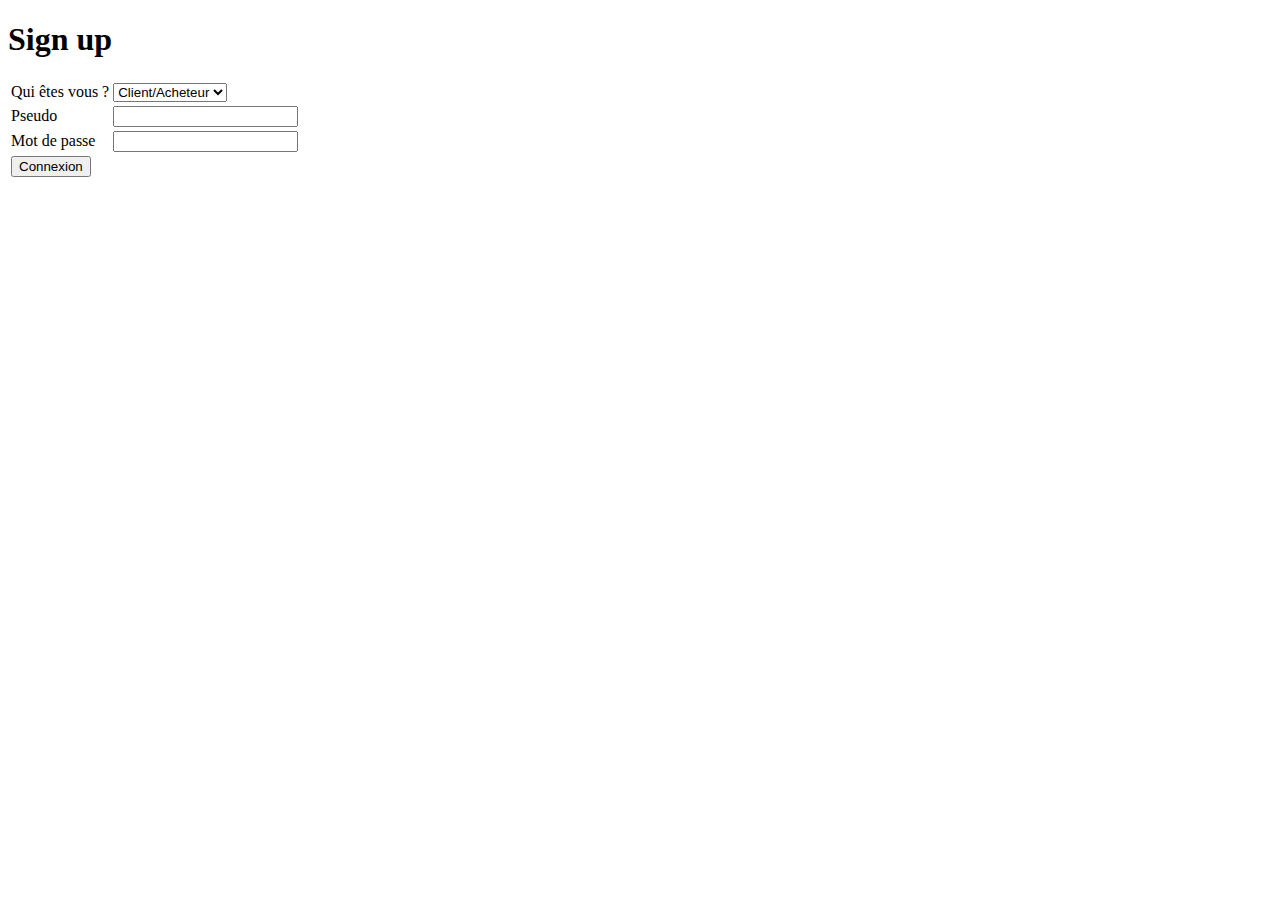
<file: connexion.html>
<!DOCTYPE html>
<html lang="fr">
<head>
    <meta charset="UTF-8">
    <meta name="viewport" content="width=device-width, initial-scale=1.0">
    <title>Log in</title>
    <script>
        
        function coo() {
            var xhttp = new XMLHttpRequest();
            var formData = new FormData(document.forms[0]);
            xhttp.onreadystatechange = function() { 
                if (this.readyState == 4 && this.status == 200) { 
                    document.getElementById("tg").innerHTML = this.responseText;
                } 
            }; 
            xhttp.open("POST", "signin.php", true); 
            xhttp.send(formData);
        }
    </script>
</head>
<body>
    <h1>Sign up</h1>
    
    <form method="post" id="login">
        <table>
            <tr>
                <td>Qui êtes vous ?</td>
                <td><select type="text" name="role" required>
                    <option value="client">Client/Acheteur</option>
                    <option value="vendeur">vendeur</option>
                </select></td>
            </tr>
            <tr>
                <td>Pseudo</td>
                <td><input type="text" name="pseudo" required></td>
            </tr>
            <tr>
                <td>Mot de passe</td>
                <td><input type="password" name="mdp" required></td>
            </tr>
            <tr>
                <td><input type="button" onclick="coo()" value="Connexion"></td>
            </tr>
        </table>
    </form>
    <div id="tg"></div>
</body>
</html>
</file>
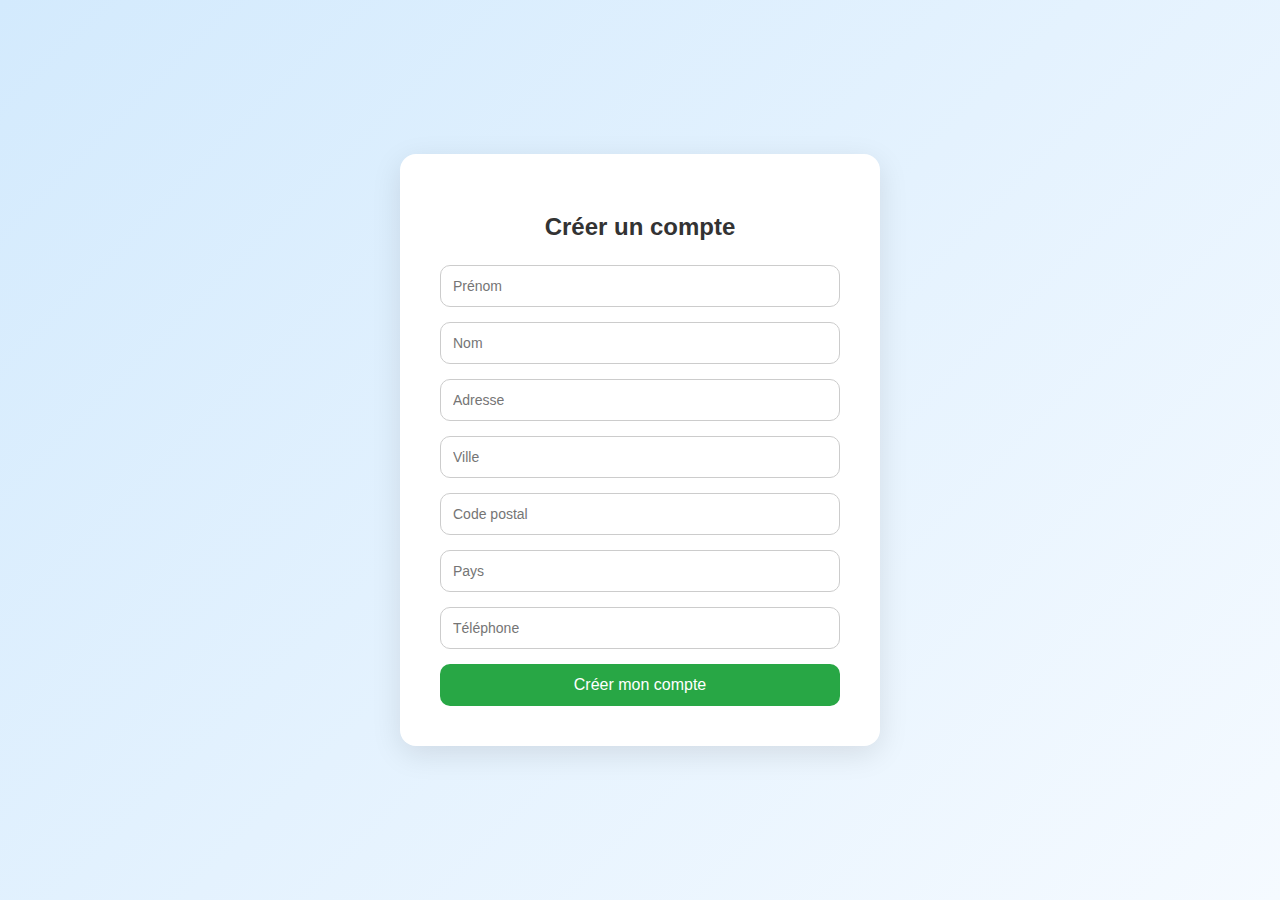
<file: create_acc.html>
<!DOCTYPE html>
<html lang="fr">
<head>
    <meta charset="UTF-8">
    <meta name="viewport" content="width=device-width, initial-scale=1.0">
    <title>Créer un compte</title>
    <link rel="stylesheet" href="create_acc.css">
</head>
<body>
    <div class="form-container">
        <h2>Créer un compte</h2>
        <form action="#" method="post">
            <input type="text" name="prenom" placeholder="Prénom" required>
            <input type="text" name="nom" placeholder="Nom" required>
            <input type="text" name="adresse" placeholder="Adresse" required>
            <input type="text" name="ville" placeholder="Ville" required>
            <input type="text" name="code_postal" placeholder="Code postal" required>
            <input type="text" name="pays" placeholder="Pays" required>
            <input type="tel" name="telephone" placeholder="Téléphone" required>
            <button type="submit">Créer mon compte</button>
        </form>
    </div>
</body>
</html>
</file>
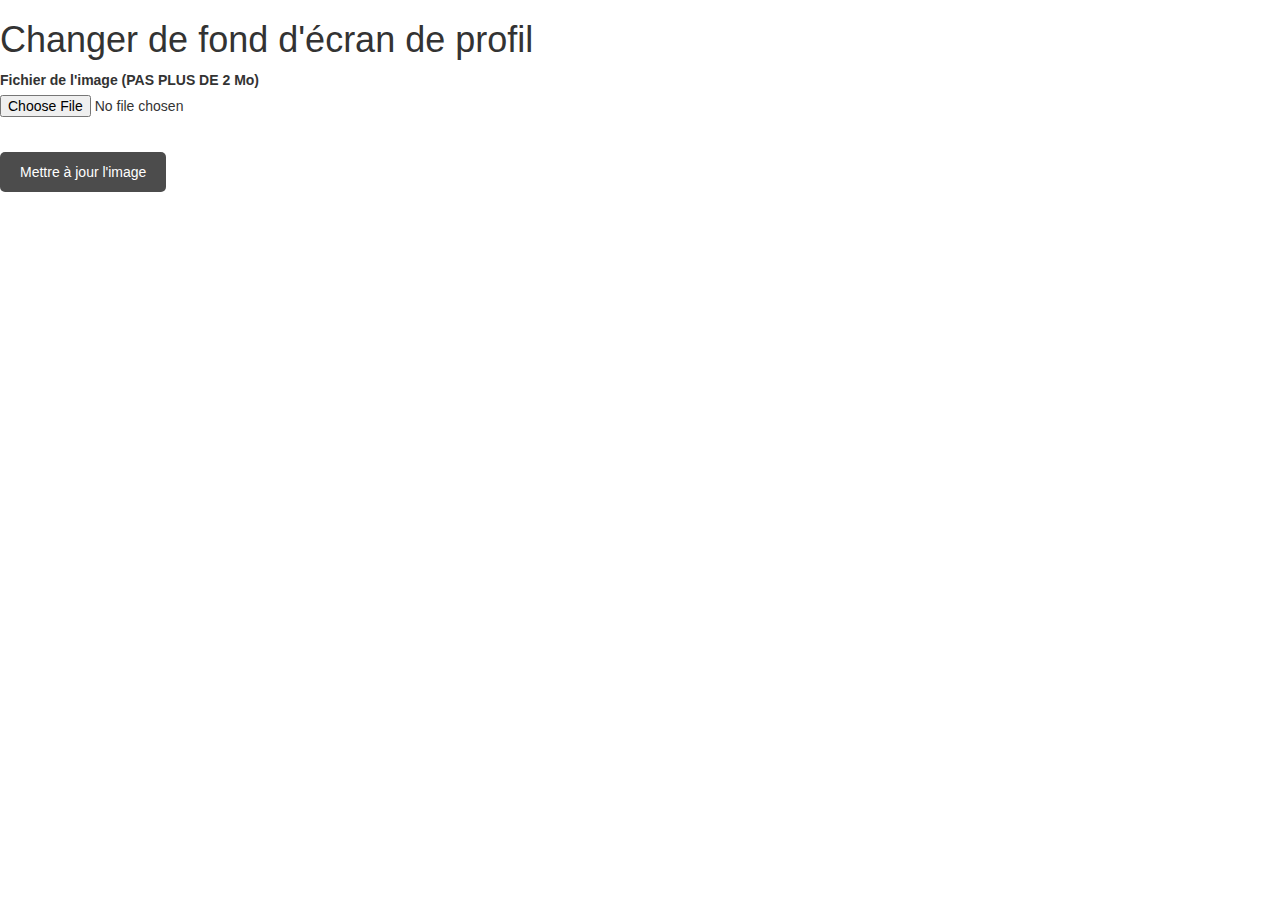
<file: imgFond.html>
<!DOCTYPE html>
<html lang="fr">
<head>
    <meta charset="UTF-8">
    <meta name="viewport" content="width=device-width, initial-scale=1.0">
    <link rel="stylesheet" href="styles.css">
	<link rel="stylesheet" href="styleProfil.css">
	<link rel="stylesheet" href="https://maxcdn.bootstrapcdn.com/bootstrap/3.4.1/css/bootstrap.min.css">
    <title>Profil</title>
    
</head>
<body>
    <h1>Changer de fond d'écran de profil</h1>
    <div >
        <form action="imgFond.php" method="post" enctype="multipart/form-data">
            <div class="form-group">
                <label for="image">Fichier de l'image (PAS PLUS DE 2 Mo)</label>
                <!-- <input type="text" id="image" name="image" required> -->
                <input type="file" id="image" name="image" accept="image/*" required>
            </div>
            <button class="change-bg-btn" type="submit">Mettre à jour l'image</button>
        </form>
    </div>
</body>
</html>
</file>
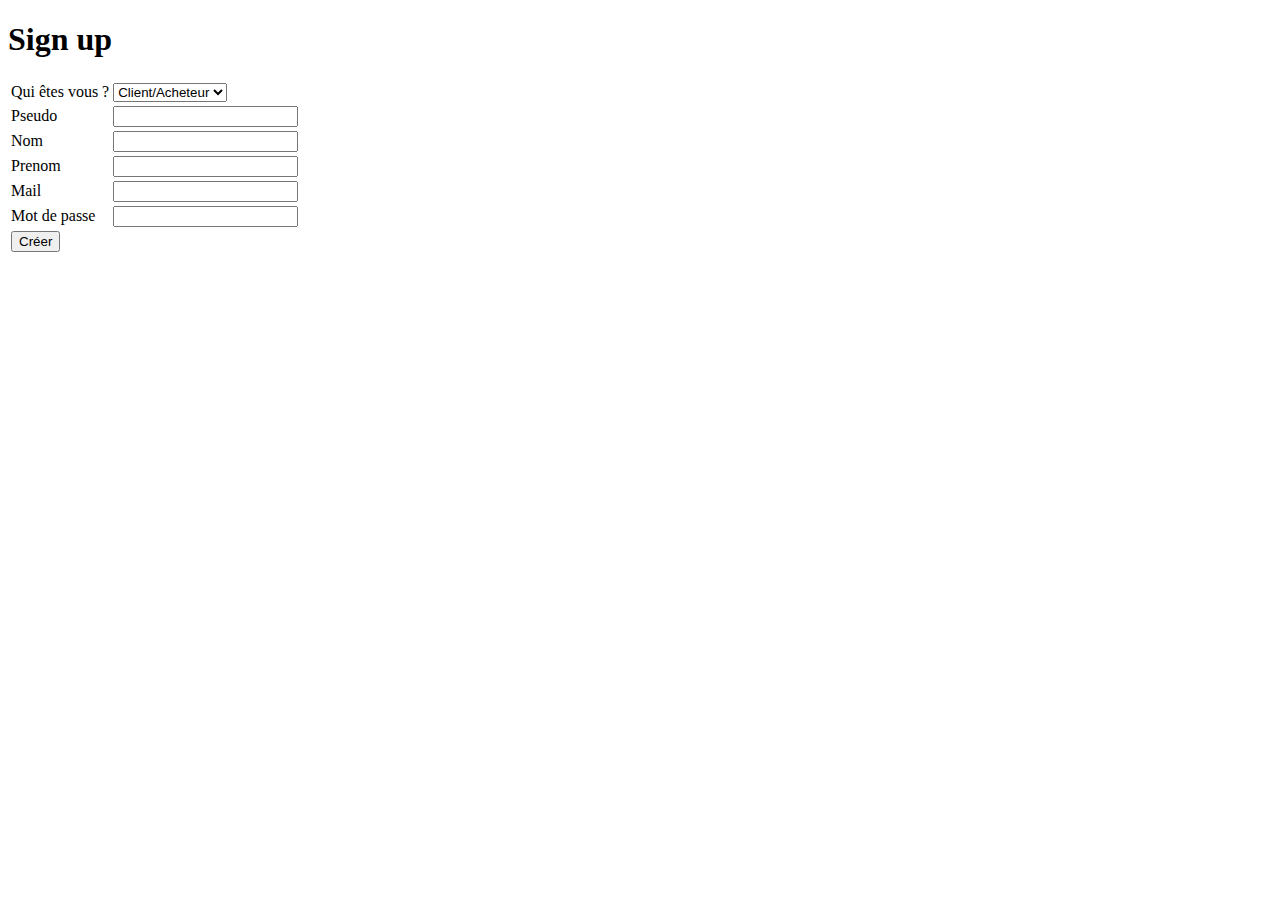
<file: inscription.html>
<!DOCTYPE html>
<html lang="fr">
<head>
    <meta charset="UTF-8">
    <meta name="viewport" content="width=device-width, initial-scale=1.0">
    <title></title>
    <script>
        
        function ajouter() {
            var xhttp = new XMLHttpRequest();
            var formData = new FormData(document.forms[0]);
            xhttp.onreadystatechange = function() { 
                if (this.readyState == 4 && this.status == 200) { 
                    document.getElementById("signup").innerHTML = this.responseText;
                } 
            }; 
            xhttp.open("POST", "signup.php", true); 
            xhttp.send(formData);
        }
    </script>
</head>
<body>
    <h1>Sign up</h1>
    
    <form method="post" id="tg">
        <table>
            <tr>
                <td>Qui êtes vous ?</td>
                <td><select type="text" name="role" required>
                    <option value="client">Client/Acheteur</option>
                    <option value="vendeur">vendeur</option>
                </select></td>
            </tr>
            <tr>
                <td>Pseudo</td>
                <td><input type="text" name="pseudo" required></td>
            </tr>
            <tr>
                <td>Nom</td>
                <td><input type="text" name="nom" required></td>
            </tr>
            <tr>
                <td>Prenom</td>
                <td>
                <input type="text" name="prenom" required></td>
            </tr>
            <tr>
                <td>Mail</td>
                <td><input type="text" name="mail" required></td>
            </tr>
            <tr>
                <td>Mot de passe</td>
                <td><input type="password" name="mdp" required></td>
            </tr>
            <tr>
                <td><input type="button" onclick="ajouter()" value="Créer"></td>
            </tr>
        </table>
    </form>
    <div id="signup"></div>
</body>
</html>
</file>
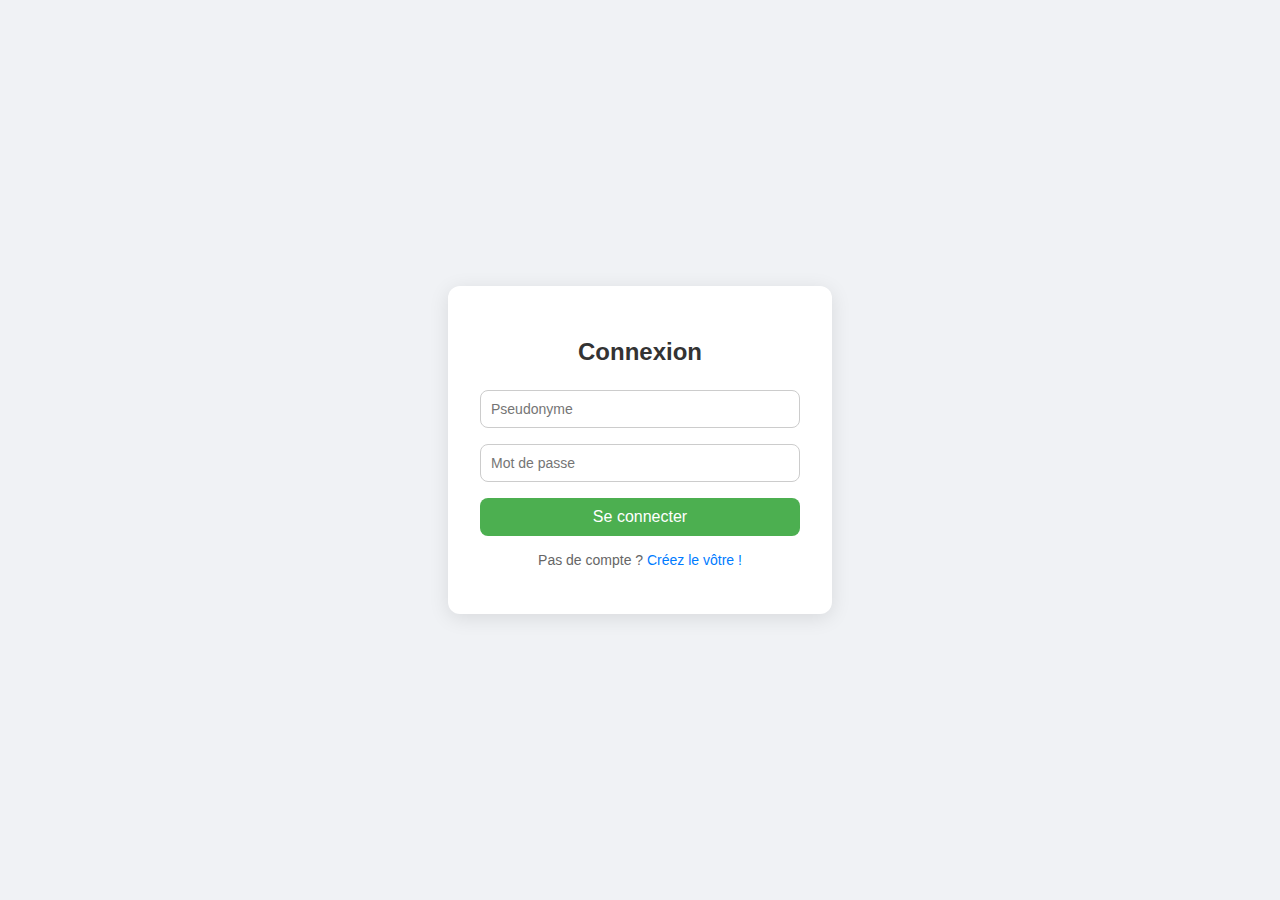
<file: login.html>
<!DOCTYPE html>
<html lang="fr">
<head>
    <meta charset="UTF-8">
    <meta name="viewport" content="width=device-width, initial-scale=1.0">
    <title>Connexion</title>
    <link rel="stylesheet" href="login.css">
</head>
<body>
    <div class="login-box">
        <h2>Connexion</h2>
        <form action="#" method="post">
            <input type="text" name="username" placeholder="Pseudonyme" required>
            <input type="password" name="password" placeholder="Mot de passe" required>
            <button type="submit">Se connecter</button>
        </form>
        <p class="create-account">
            Pas de compte ? <a href="create_acc.html">Créez le vôtre !</a>
        </p>
    </div>
</body>
</html>
</file>
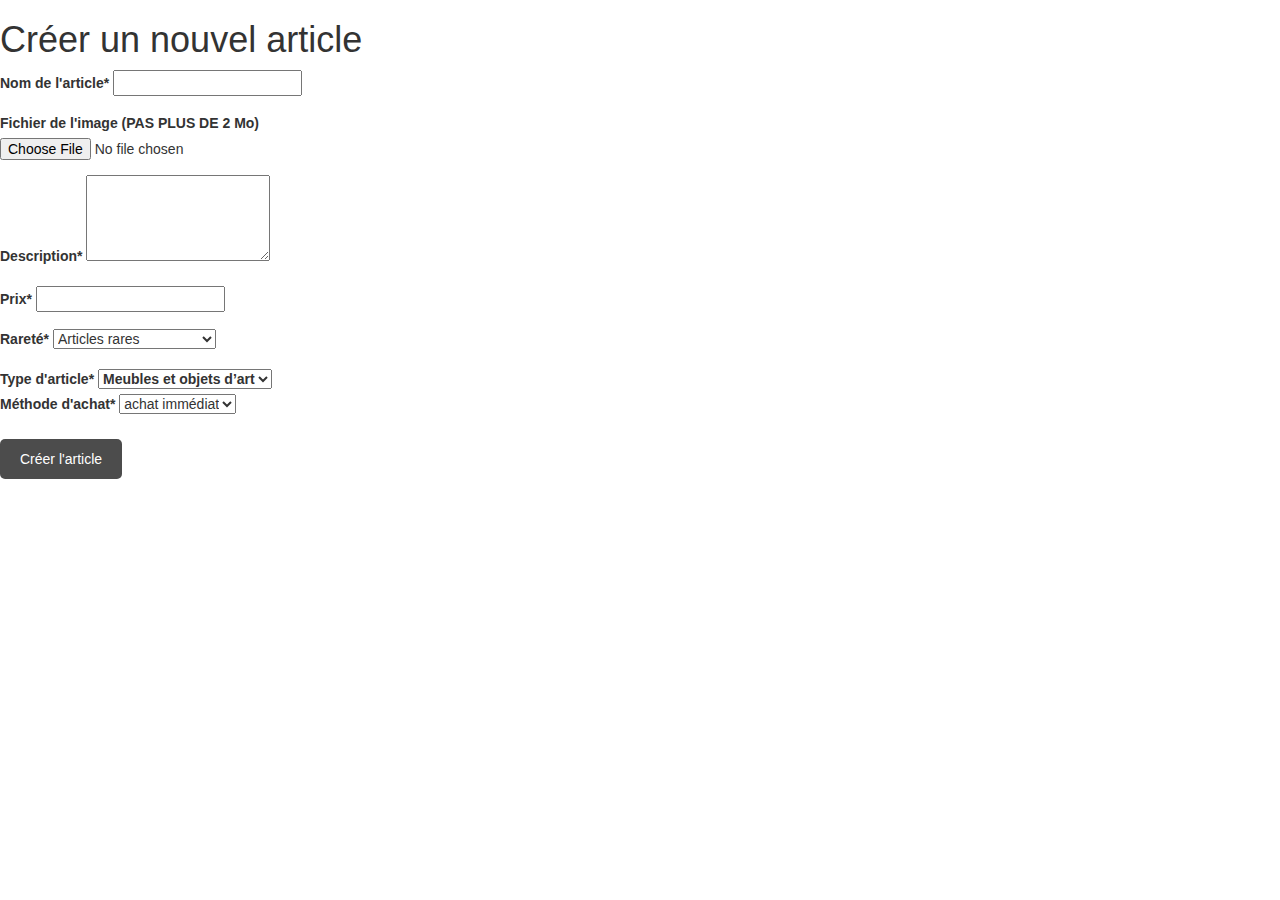
<file: nvArticle.html>
<!DOCTYPE html>
<html lang="fr">
<head>
    <meta charset="UTF-8">
    <meta name="viewport" content="width=device-width, initial-scale=1.0">
    <link rel="stylesheet" href="styles.css">
	<link rel="stylesheet" href="styleProfil.css">
	<link rel="stylesheet" href="https://maxcdn.bootstrapcdn.com/bootstrap/3.4.1/css/bootstrap.min.css">
    <title>Création d'article</title>
    <script>
    function enchereInputShow() {
        var typeAchat = document.getElementById("typeAchat");
        var datetimeContainer = document.getElementById("datetimeContainer");

        if (typeAchat.value === "enchere") {
            datetimeContainer.style.display = "block";
        } else {
            datetimeContainer.style.display = "none";
        }
    }
    </script>
    
</head>
<body>
    <h1>Créer un nouvel article</h1>
    <div >
        <form action="nvArticle.php" method="post" enctype="multipart/form-data">
            <div class="form-group">
                <label for="nom">Nom de l'article*</label>
                <input type="text" id="nom" name="nom" required>
            </div>

            <div class="form-group">
                <label for="image">Fichier de l'image (PAS PLUS DE 2 Mo)</label>
                <!-- <input type="text" id="image" name="image" required> -->
                <input type="file" id="image" name="image" accept="image/*" required>
            </div>

            <div class="form-group">
                <label for="desc">Description*</label>
                <textarea id="desc" name="desc" rows="4" required></textarea>
            </div>

            <div class="form-group">
                <label for="prix">Prix*</label>
                <input type="number" id="prix" name="prix" step="0.1" min="0" required>
            </div>

            <div class="form-group">
                <label for="rarete">Rareté*</label>
                <select id="rarete" name="rarete" required>
                    <option value="rare">Articles rares</option>
                    <option value="haut_de_gamme">Article haut de gamme</option>
                    <option value="regulier">Articles réguliers</option>
                </select>
            </div>

            <div>
                <label class="detail-label" for="type">Type d'article*</label>
                <select class="detail-label" id="type" name="type" required>
                    <option value="Meubles">Meubles et objets d’art</option>
                    <option value="VIP">Accessoire VIP</option>
                    <option value="MaterielsScolaires">Matériels scolaires</option>
                </select>
            </div>

            <div>
                <label for="typeAchat">Méthode d'achat*</label>
                <select id="typeAchat" name="typeAchat" required onchange="enchereInputShow()">
                    <option value="achatDirect">achat immédiat</option>
                    <option value="enchere">enchère</option>
                    <option value="transaction">transaction</option>
                </select>
            </div>

            <div id="datetimeContainer" style="display: none;">
                <label for="dateFin">Date et heure de fin de l'enchère*</label>
                <input type="datetime-local" id="dateFin" name="dateFin">
            </div>
            <button class="change-bg-btn" type="submit">Créer l'article</button>
        </form>
    </div>
</body>
</html>
</file>
<file: create_acc.css>
body {
    margin: 0;
    padding: 0;
    font-family: 'Segoe UI', Tahoma, Geneva, Verdana, sans-serif;
    background: linear-gradient(135deg, #d3eafd, #f5faff);
    display: flex;
    justify-content: center;
    align-items: center;
    height: 100vh;
}

.form-container {
    background-color: #ffffff;
    padding: 2.5rem;
    border-radius: 16px;
    box-shadow: 0 8px 30px rgba(0, 0, 0, 0.1);
    width: 100%;
    max-width: 400px;
    text-align: center;
}

.form-container h2 {
    margin-bottom: 1.5rem;
    font-size: 24px;
    color: #333;
}

.form-container input {
    width: 100%;
    padding: 12px;
    margin-bottom: 15px;
    border: 1px solid #ccc;
    border-radius: 10px;
    font-size: 14px;
    box-sizing: border-box;
    transition: border-color 0.3s;
}

.form-container input:focus {
    border-color: #007BFF;
    outline: none;
}

.form-container button {
    width: 100%;
    padding: 12px;
    background-color: #28a745;
    color: white;
    border: none;
    border-radius: 10px;
    font-size: 16px;
    cursor: pointer;
    transition: background-color 0.3s;
}

.form-container button:hover {
    background-color: #218838;
}
</file>
<file: styles.css>
.logo {
  width: 150px;
  height: auto;
}

.header {
  display: flex;
  align-items: center;
  background-color: #A7D08C;
}

nav {
  background-color: #A7D08C; 
}

nav ul {
  display: flex;      
  list-style: none;    
  justify-content: center
  padding: 20px;
  margin: 0;
  gap: 150px;           
  font-size: 20px;
}

.container {
    text-align: center; /* Centre le contenu du conteneur */
}

.carousel {
    display: inline-block; /* Permet au carrousel de s'adapter à la taille de son contenu */
    margin: auto; /* Centre le carrousel horizontalement */
    width: 35%; /* Ajustez cette valeur pour augmenter la largeur du carrousel */
}

.carousel-inner img {
    width: 100%; /* Permet à l'image de s'adapter à la largeur du conteneur */
    height: auto; /* Conserve la proportion de hauteur de l'image */
    max-width: 100%; /* Assure que l'image ne dépasse pas la largeur du conteneur */
}

.footer-content {
  display: flex;
  justify-content: space-between;
  gap: 20px;
  padding: 20px;
  background-color: #A7D08C;
}

.footer-map iframe {
  width: 100%;        /* S'adapte à la largeur du conteneur */
  height: 200px;      /* Réduit la hauteur de la carte */
  border: 0;
  max-width: 400px;   /* Limite la largeur max de la carte */
}
</file>
<file: styleProfil.css>
.profile-container {
    display: flex;
    flex-direction: column;
    align-items: center;
    justify-content: center;
    min-height: 100vh;
    background-size: cover;
    background-position: center;
    padding: 20px;
    color: white;
    text-align: center;
}

.profile-header {
    margin-bottom: 20px;
}

.profile-name {
    font-size: 2.5em;
    margin: 0;
}

.profile-pseudo {
    font-size: 1.5em;
    margin: 0;
}

.profile-details {
    background-color: rgba(0, 0, 0, 0.7);
    padding: 20px;
    border-radius: 10px;
    width: 80%;
    max-width: 500px;
}

.detail-card {
    margin-bottom: 15px;
    text-align: left;
}

.detail-label {
    font-weight: bold;
    margin-bottom: 5px;
}

.change-bg-btn {
    margin-top: 20px;
    padding: 10px 20px;
    background-color: rgba(0, 0, 0, 0.7);
    color: white;
    border: none;
    border-radius: 5px;
    cursor: pointer;
    font-size: 1em;
}

.change-bg-btn:hover {
    background-color: rgba(0, 0, 0, 0.9);
}
</file>
<file: login.css>
body {
    margin: 0;
    padding: 0;
    font-family: Arial, sans-serif;
    background-color: #f0f2f5;
    display: flex;
    justify-content: center;
    align-items: center;
    height: 100vh;
}

.login-box {
    background-color: white;
    padding: 2rem;
    border-radius: 12px;
    box-shadow: 0 4px 20px rgba(0, 0, 0, 0.1);
    width: 100%;
    max-width: 320px;
    text-align: center;
}

.login-box h2 {
    margin-bottom: 1.5rem;
    color: #333;
}

.login-box input {
    width: 100%;
    padding: 10px;
    margin-bottom: 1rem;
    border: 1px solid #ccc;
    border-radius: 8px;
    font-size: 14px;
    box-sizing: border-box;
}

.login-box button {
    width: 100%;
    padding: 10px;
    background-color: #4CAF50;
    color: white;
    border: none;
    border-radius: 8px;
    font-size: 16px;
    cursor: pointer;
}

.login-box button:hover {
    background-color: #45a049;
}

.create-account {
    margin-top: 1rem;
    font-size: 14px;
    color: #666;
}

.create-account a {
    color: #007BFF;
    text-decoration: none;
}

.create-account a:hover {
    text-decoration: underline;
}
</file>
